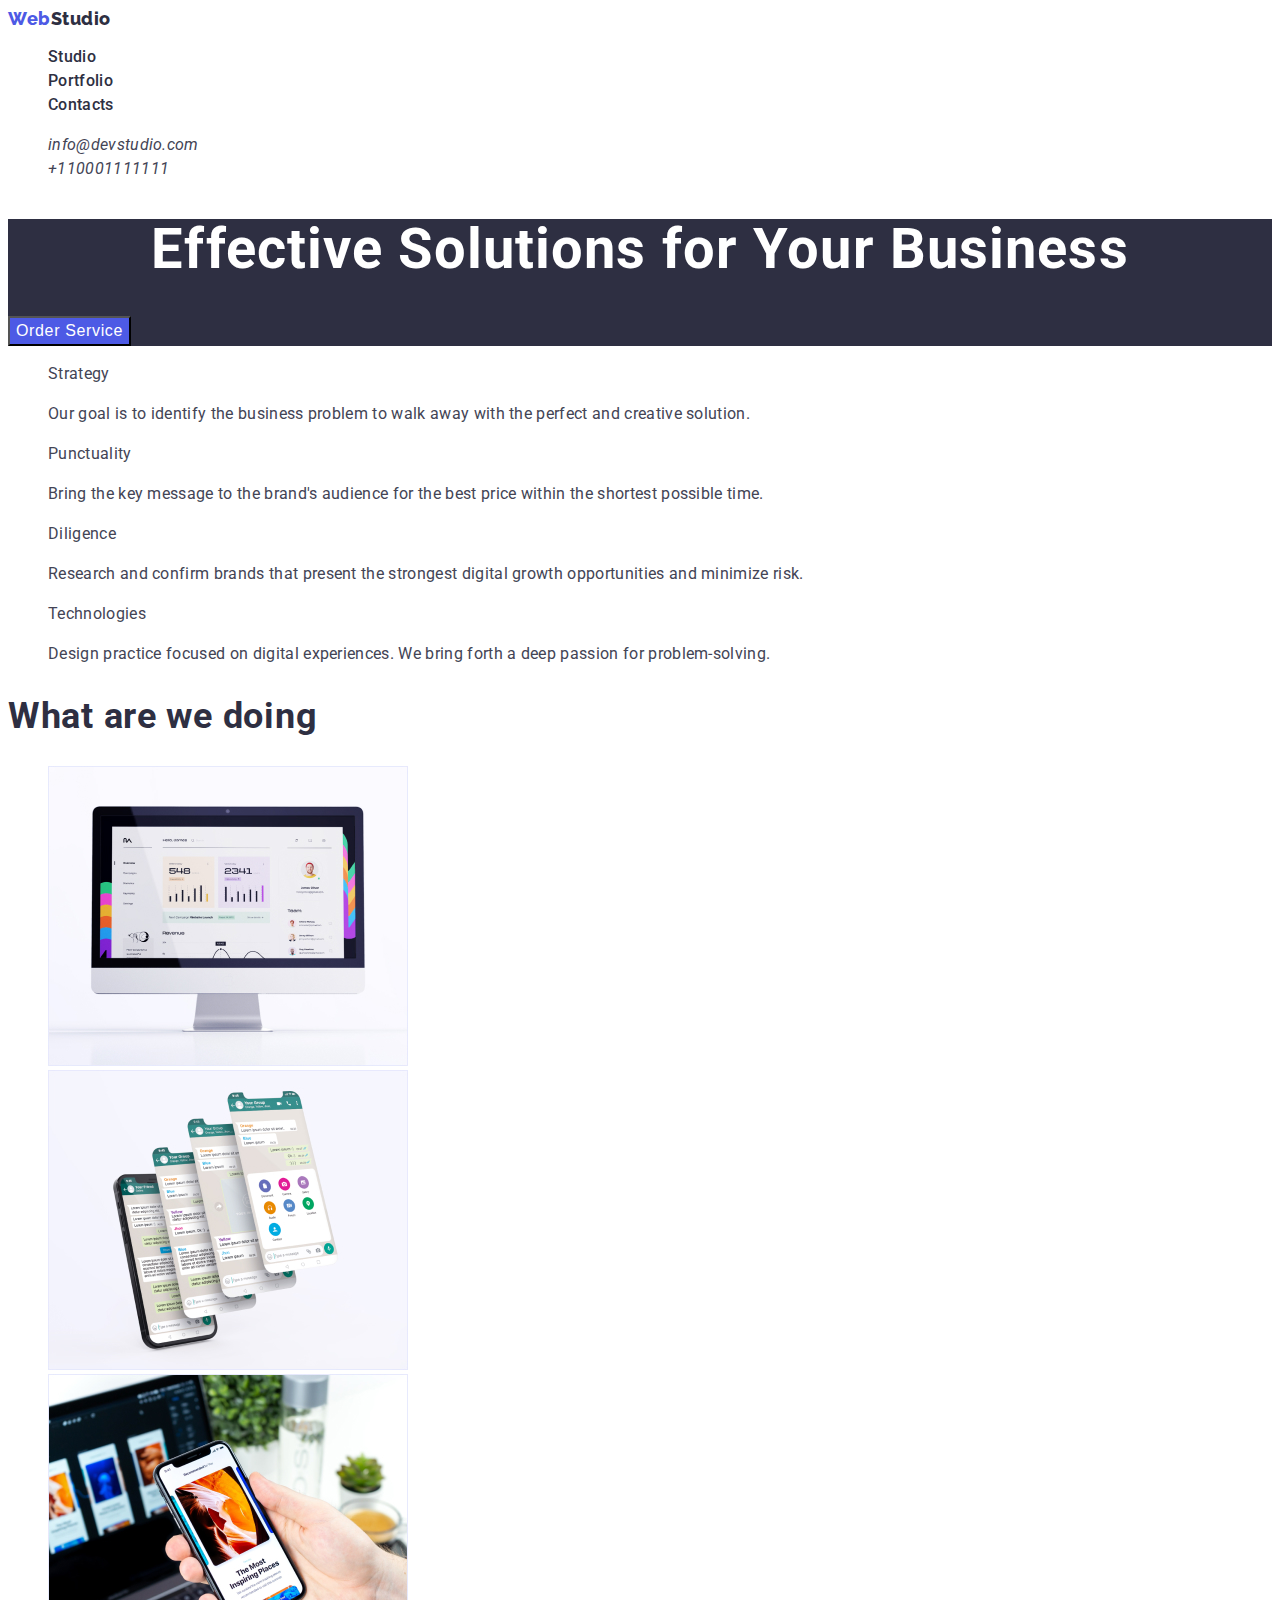
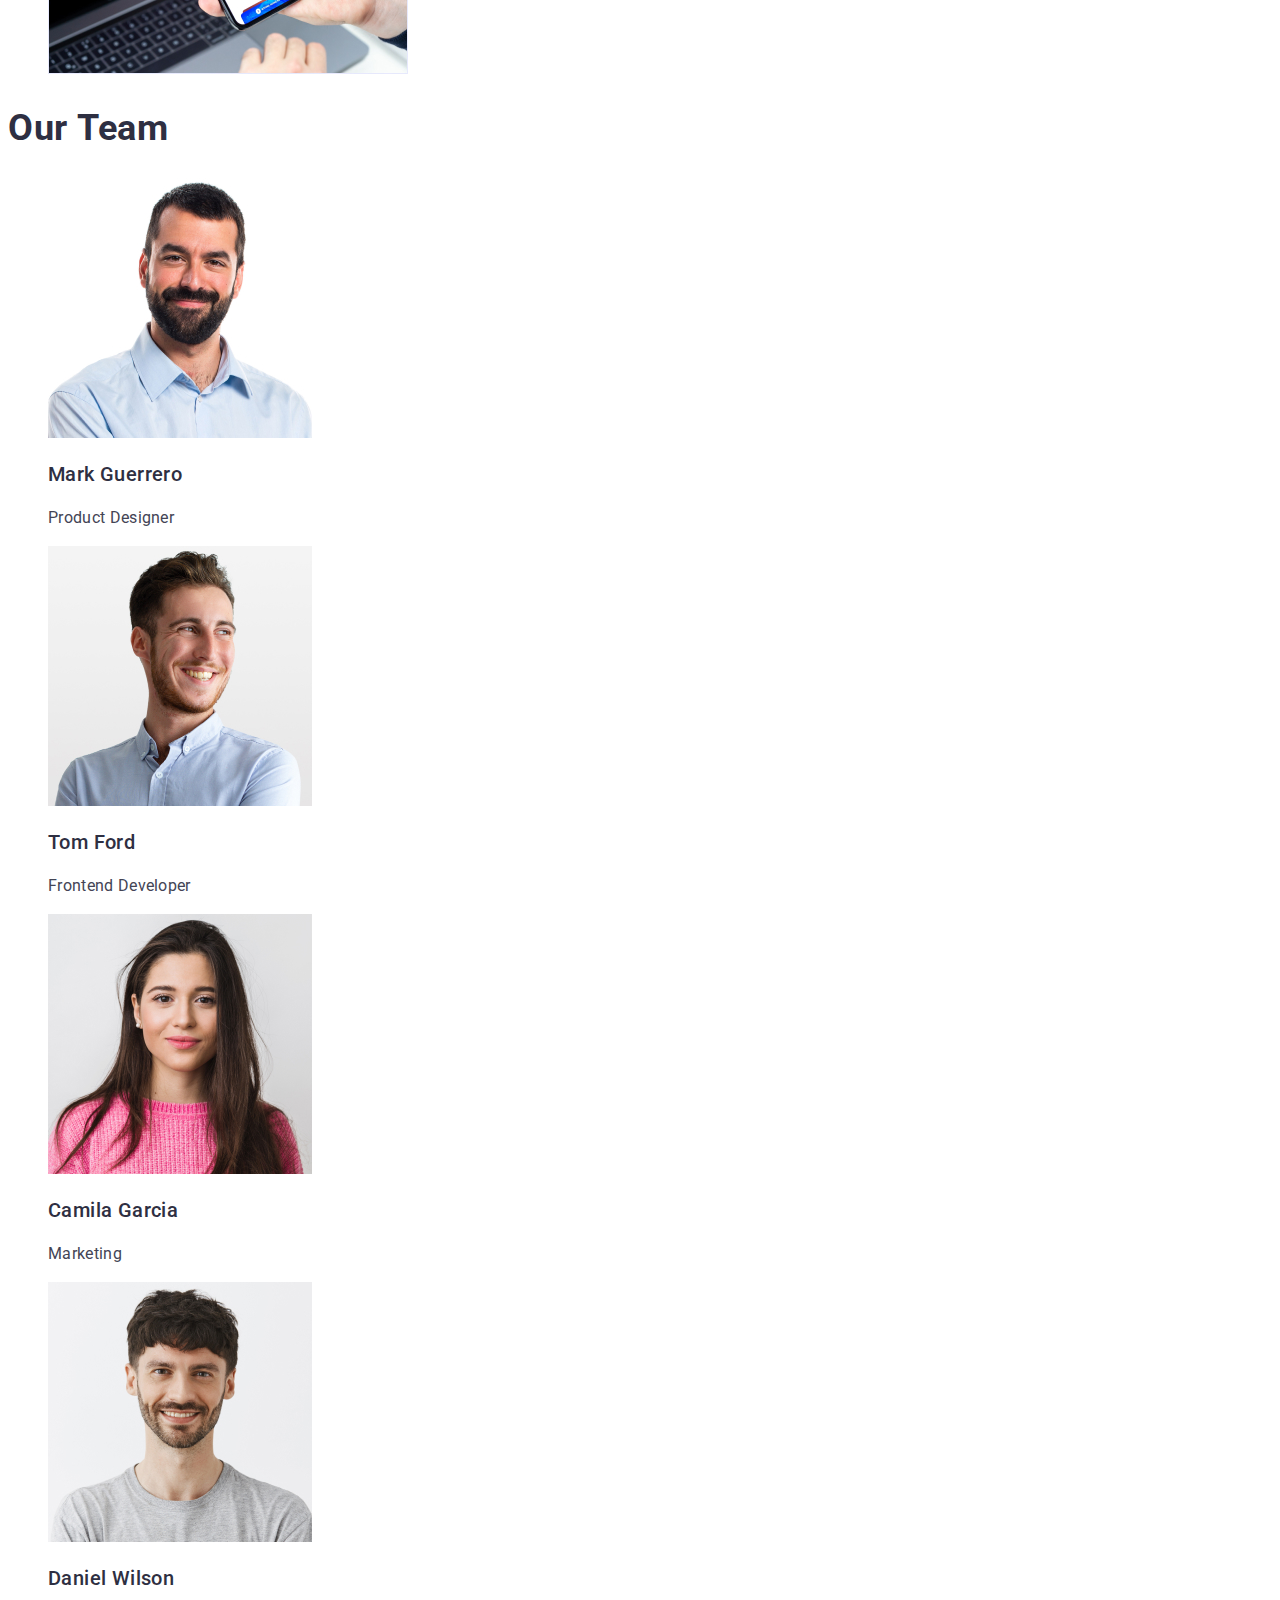
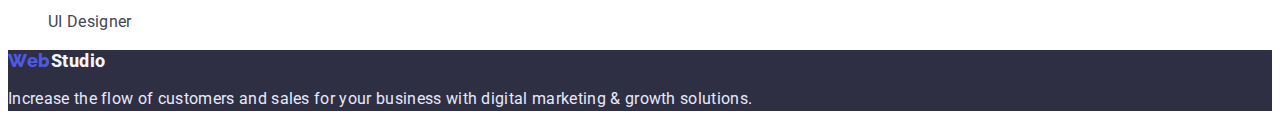
<file: index.html>
<!DOCTYPE html>
<html lang="en">
  <head>
    <meta charset="UTF-8" />
    <meta http-equiv="X-UA-Compatible" content="IE=edge" />
    <meta name="viewport" content="width=device-width, initial-scale=1.0" />
    <title>Webstudio</title>
    <link rel="stylesheet" href="./css/styles.css">
    <link rel="preconnect" href="https://fonts.googleapis.com" />
    <link rel="preconnect" href="https://fonts.gstatic.com" crossorigin />
    <link
      href="https://fonts.googleapis.com/css2?family=Raleway:wght@800&family=Roboto:wght@400;500;700;900&display=swap"
      rel="stylesheet"
    />
  </head>
  <body>
    <header class="page-header">
      <nav class="page-nav">
        <a class="logo link" href="./index.html"><span class="logo-span">Web</span>Studio</a>
        <ul class="menu list">
          <li class="menu-item">
            <a class="menu-link link" href="">Studio</a>
          </li>
          <li class="menu-item">
            <a class="menu-link link" href="">Portfolio</a>
          </li>
          <li class="menu-item">
            <a class="menu-link link" href="">Contacts</a>
          </li>
        </ul>
      </nav>
      <address class="contacts-address">
        <ul class="contacts-list list">
          <li class="list-mail">
            <a class="contact-mail link" href="mailto:info@devstudio.com">info@devstudio.com</a></li>
          <li class="list-phone">
            <a class="contact-phone link" href="tel:+110001111111">+110001111111</a></li>
        </ul>
      </address>
      </header>
    <main>
      <section class="first-section">
        <h1 class="first-section-name">Effective Solutions for Your Business</h1>
        <button class="modal-button" type="button">Order Service</button>
      </section>
      <section class="second-section">
        <h2 hidden>text</h2>
        <ul class="second-menu list">
          <li class="second-menu-list">
            <h3 class="second-section-name">Strategy</h3>
            <p class="second-section-name">
              Our goal is to identify the business problem to walk away with the
              perfect and creative solution.
            </p>
          </li>
          <li class="second-menu-list">
            <h3 class="second-section-name">Punctuality</h3>
            <p class="second-section-name">
              Bring the key message to the brand's audience for the best price
              within the shortest possible time.
            </p>
          </li>
          <li class="second-menu-list">
            <h3 class="second-section-name">Diligence</h3>
            <p class="second-section-name">
              Research and confirm brands that present the strongest digital
              growth opportunities and minimize risk.
            </p>
          </li>
          <li class="second-menu-list">
            <h3 class="second-section-name">Technologies</h3>
            <p class="second-section-name">
              Design practice focused on digital experiences. We bring forth a
              deep passion for problem-solving.
            </p>
          </li>
        </ul>
      </section>
      <section class="third-section">
        <h2 class="hero-title">What are we doing</h2>
        <ul class="third-section-menu list">
          <li class="third-menu-list">
            <img
              src="./images/img-1-h2.jpg"
              alt="Desktop"
              width="360"
              height="300"
            />
          </li>
          <li class="third-menu-list">
            <img
              src="./images/img-2-h2.jpg"
              alt="Desktop"
              width="360"
              height="300"
            />
          </li>
          <li class="third-menu-list">
            <img
              src="./images/img-3-h3.jpg"
              alt="Desktop"
              width="360"
              height="300"
            />
          </li>
        </ul>
      </section>
      <section class="last-section">
        <h2 class="hero-title">Our Team</h2>
        <ul class="main-caracter-list list">
          <li class="main-caracter">
            <img
              src="./images/img-4-3.jpg"
              alt="Mark Guerrero"
              width="264"
              height="260"
            />
            <h3 class="name-caracter">Mark Guerrero</h3>
            <p class="text-caracter">Product Designer</p>
          </li>
          <li class="main-caracter">
            <img
              src="./images/img-1.jpg"
              alt="Tom Ford"
              width="264"
              height="260"
            />
            <h3 class="name-caracter">Tom Ford</h3>
            <p class="text-caracter">Frontend Developer</p>
          </li>
          <li class="main-caracter">
            <img
              src="./images/img-2-2.jpg"
              alt="Camila Garcia"
              width="264"
              height="260"
            />
            <h3 class="name-caracter">Camila Garcia</h3>
            <p class="text-caracter">Marketing</p>
          </li>
          <li class="main-caracter">
            <img
              src="./images/img-3-3.jpg"
              alt="Daniel Wilson"
              width="264"
              height="260"
            />
            <h3 class="name-caracter">Daniel Wilson</h3>
            <p class="text-caracter">UI Designer</p>
          </li>
        </ul>
      </section>
    </main>
    <footer>
      <div class="footer-div">
        <a class="logo-footer link" href="./index.html"><span class="logo-span">Web</span>Studio</a>
        <p class="last-text">
          Increase the flow of customers and sales for your business with
          digital marketing & growth solutions.
        </p>
      </div>
    </footer>
  </body>
</html>
</file>
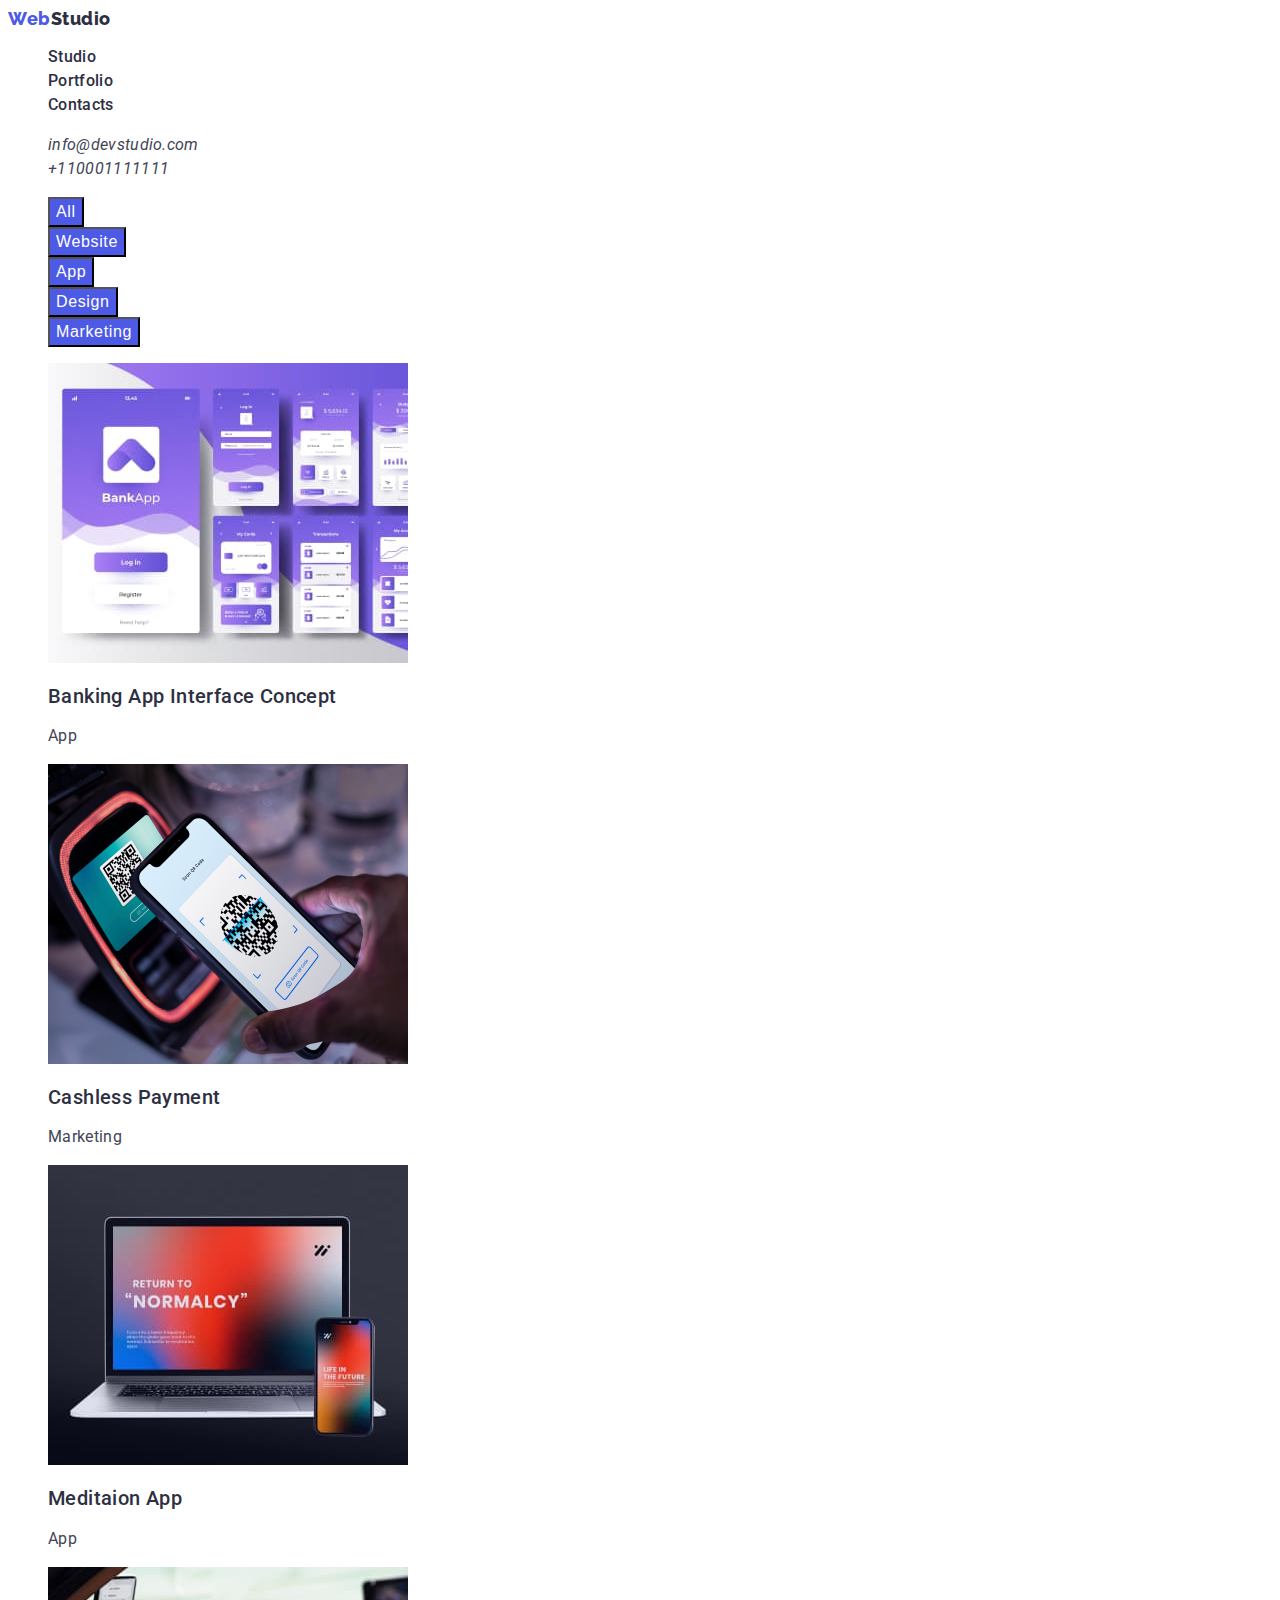
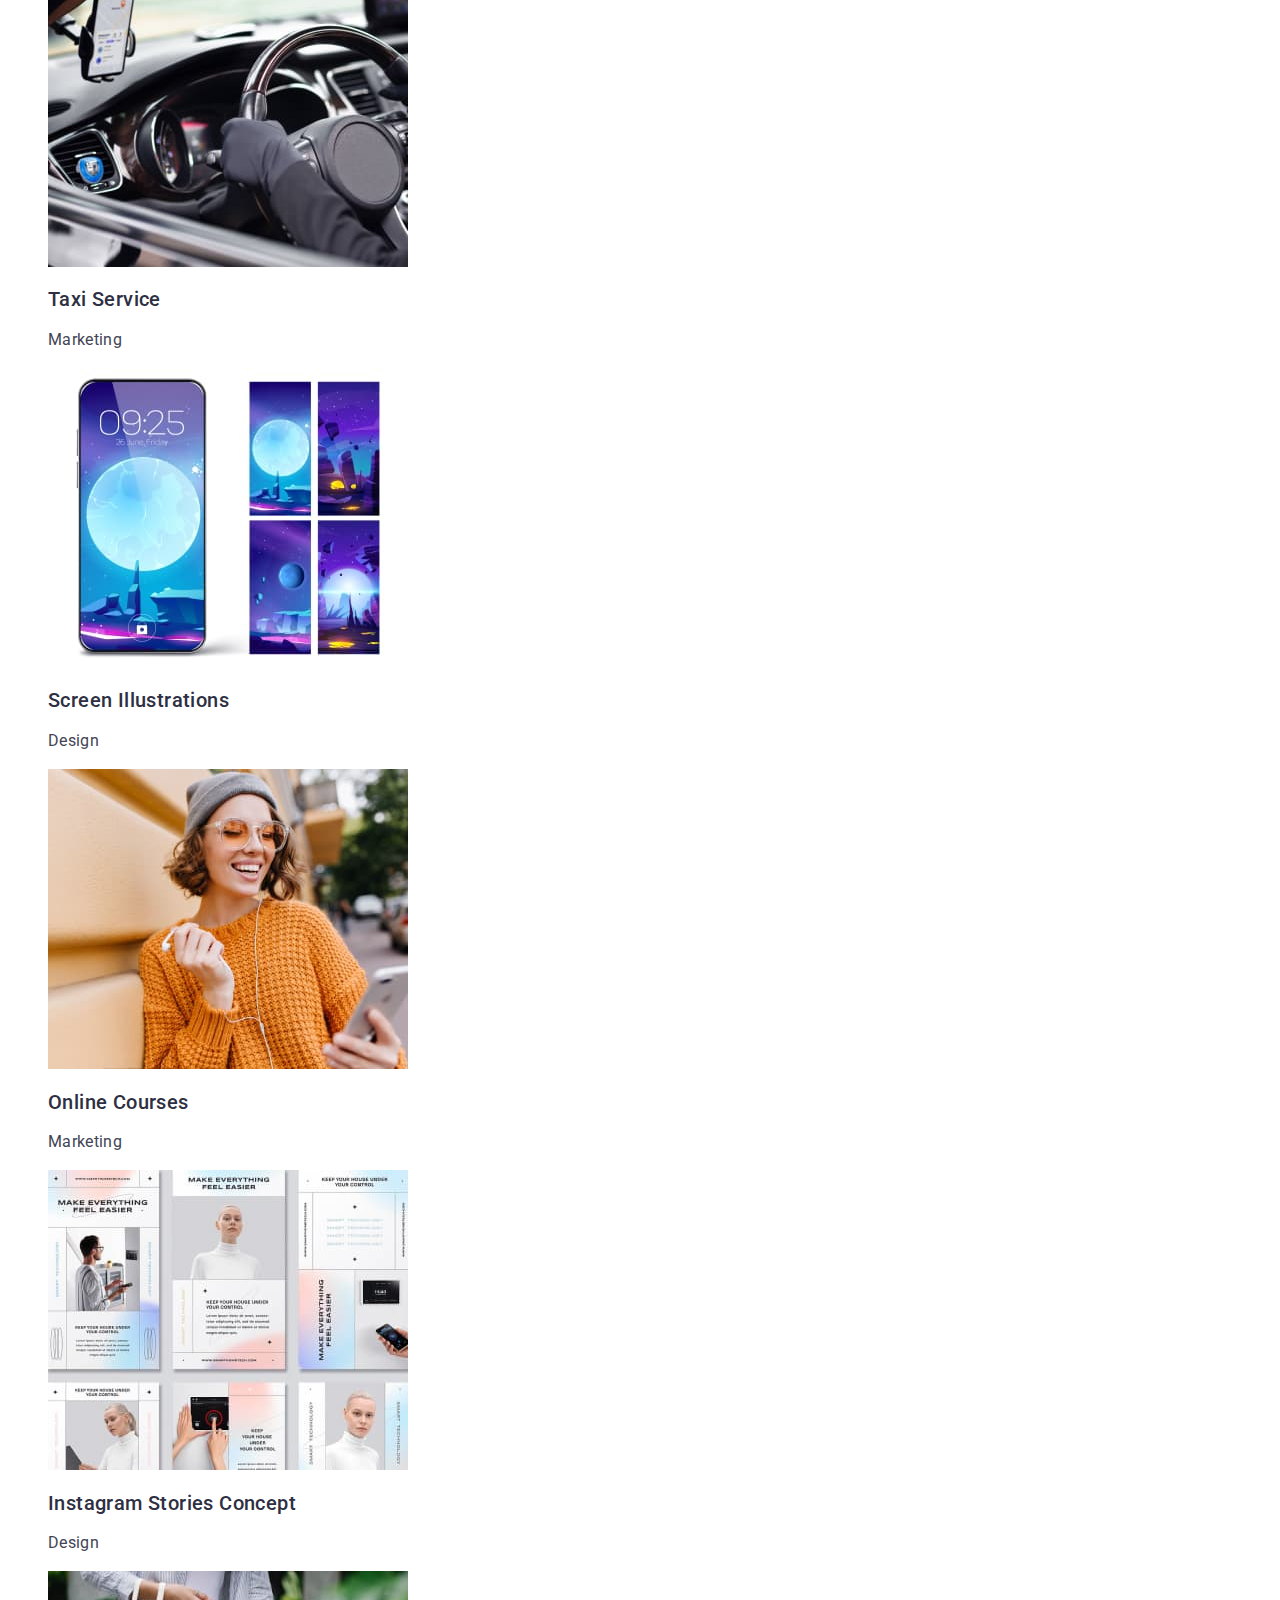
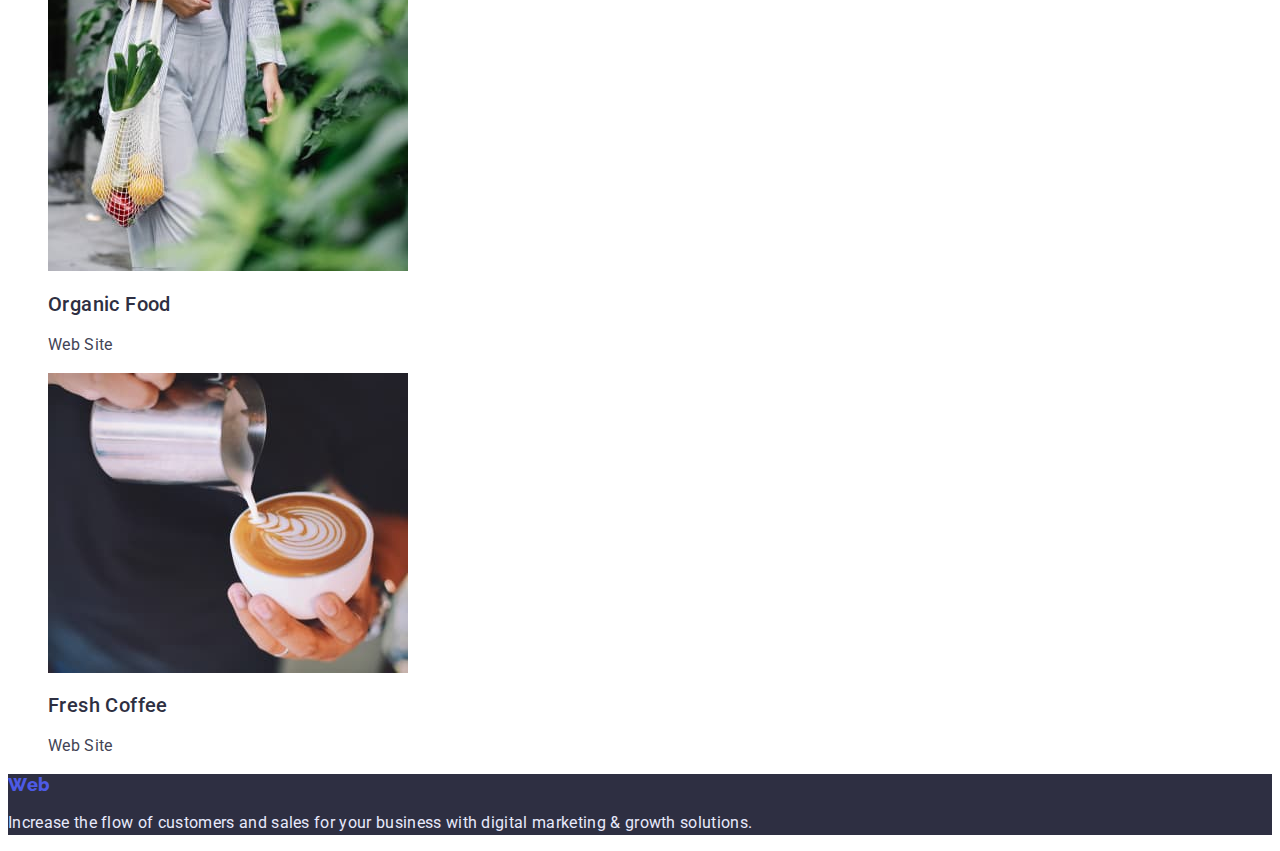
<file: portfolio.html>
<!DOCTYPE html>
<html lang="en">
  <head>
    <meta charset="UTF-8" />
    <meta http-equiv="X-UA-Compatible" content="IE=edge" />
    <meta name="viewport" content="width=device-width, initial-scale=1.0" />
    <title>Webstudio</title>
    <link rel="preconnect" href="https://fonts.googleapis.com" />
    <link rel="preconnect" href="https://fonts.gstatic.com" crossorigin />
    <link
      href="https://fonts.googleapis.com/css2?family=Raleway:wght@800&family=Roboto:wght@400;500;700;900&display=swap"
      rel="stylesheet"
    />
    <link rel="stylesheet" href="./css/styles.css" />
  </head>
  <body>
    <header class="page-header">
      <nav class="page-nav">
        <a class="logo link" href="./index.html"><span class="logo-span">Web</span>Studio</a>
        <ul class="menu list">
          <li class="menu-item">
            <a class="menu-link link" href="">Studio</a>
          </li>
          <li class="menu-item">
            <a class="menu-link link" href="">Portfolio</a>
          </li>
          <li class="menu-item">
            <a class="menu-link link" href="">Contacts</a>
          </li>
        </ul>
      </nav>
      <address class="contacts-address">
        <ul class="contacts-list list">
          <li class="list-mail">
            <a class="contact-mail link" href="mailto:info@devstudio.com">info@devstudio.com</a></li>
          <li class="list-phone">
            <a class="contact-phone link" href="tel:+110001111111">+110001111111</a></li>
        </ul>
      </address>
      </header>
    <main>
      <section class="hero-section">
        <h1 hidden>text</h1>
        <ul class="portfolio list">
          <li class="portfolio-list">
            <button class="portfolio-button" type="button">All</button></li>
          <li>
            <button class="portfolio-button" type="button">Website</button></li>
          <li>
            <button class="portfolio-button" type="button">App</button></li>
          <li>
            <button class="portfolio-button" type="button">Design</button></li>
          <li>
            <button class="portfolio-button" type="button">Marketing</button></li>
        </ul>
        <ul class="portfolio-cards list">
          <li class="card-item">
            <img
              src="./images/img-1-2.jpg"
              alt="Banking App Interface Concept"
              width="360"
              height="300"
            />
            <h2 class="cards-name">Banking App Interface Concept</h2>
            <p class="cards-text">App</p>
          </li>
          <li class="card-item">
            <img
              src="./images/img-6.jpg"
              alt="Cashless Payment"
              width="360"
              height="300"
            />
            <h2 class="cards-name"> Cashless Payment</h2>
            <p class="cards-text">Marketing</p>
          </li>
          <li class="card-item">
            <img
              src="./images/img-3-2-2.jpg"
              alt="Meditaion App"
              width="360"
              height="300"
            />
            <h2 class="cards-name">Meditaion App</h2>
            <p class="cards-text">App</p>
          </li>
          <li class="card-item">
            <img
              src="./images/img-4-2-2.jpg"
              alt="Taxi Service"
              width="360"
              height="300"
            />
            <h2 class="cards-name">Taxi Service</h2>
            <p class="cards-text">Marketing</p>
          </li>
          <li class="card-item">
            <img
              src="./images/img-7-2.jpg"
              alt="Screen Illustrations"
              width="360"
              height="300"
            />
            <h2 class="cards-name">Screen Illustrations</h2>
            <p class="cards-text">Design</p>
          </li>
          <li class="card-item">
            <img
              src="./images/img-8-2.jpg"
              alt="Online Courses"
              width="360"
              height="300"
            />
            <h2 class="cards-name">Online Courses</h2>
            <p class="cards-text">Marketing</p>
          </li>
          <li class="card-item">
            <img
              src="./images/img-9-2.jpg"
              alt="Instagram Stories Concept"
              width="360"
              height="300"
            />
            <h2 class="cards-name">Instagram Stories Concept</h2>
            <p class="cards-text">Design</p>
          </li>
          <li class="card-item">
            <img
              src="./images/img-10-2.jpg"
              alt="Organic Food"
              width="360"
              height="300"
            />
            <h2 class="cards-name">Organic Food</h2>
            <p class="cards-text">Web Site</p>
          </li>
          <li class="card-item">
            <img
              src="./images/img-11-2.jpg"
              alt="Fresh Coffee"
              width="360"
              height="300"
            />
            <h2 class="cards-name">Fresh Coffee</h2>
            <p class="cards-text">Web Site</p>
          </li>
        </ul>
      </section>
    </main>
    <footer>
      <div class="footer-div">
        <a class="logo link" href="./index.html"><span class="logo-span">Web</span>Studio</a>
        <p class="last-text">
          Increase the flow of customers and sales for your business with
          digital marketing & growth solutions.
        </p>
      </div>
    </footer>
  </body>
</html>
</file>
<file: css/styles.css>
.list {
    list-style: none;
}

.link {
    text-decoration: none;
}
body {
    font-family: 'Roboto',sans-serif;
}
/* =========HEADER======== */
.logo-span {
    font-family: 'Raleway';
font-weight: 800;
font-size: 18px;
line-height: 21px;
letter-spacing: 0.03em;


color: #4D5AE5;
}

.logo {
    font-family: 'Raleway';
font-weight: 800;
font-size: 18px;
line-height: 21px;
letter-spacing: 0.03em;

color: #2E2F42;
}


.menu-link {
font-family: 'Roboto';
font-weight: 500;
font-size: 16px;
line-height: 24px;
letter-spacing: 0.02em;
color: #2E2F42;

}

.menu-link:hover,
.menu-link:focus {
    color: #404BBF;
}

.contact-mail{
    font-family: 'Roboto';
    font-weight: 400;
    font-size: 16px;
    line-height: 24px;
    
    letter-spacing: 0.02em;
    color: #434455;
    
}
.contact-mail:hover,
.contact-mail:focus {
    color: #404BBF;
}
.contact-phone {
    font-family: 'Roboto';
font-weight: 400;
font-size: 16px;
line-height: 24px;

letter-spacing: 0.02em;

color: #434455;

}

/* =========HEADER======== */

/* =========MAIN========== */

.first-section-name {
    font-family: 'Roboto';

font-weight: 700;
font-size: 56px;
line-height: 60px;
text-align: center;
letter-spacing: 0.02em;
color: #FFFFFF;

}

.first-section {
    background-color: #2E2F42;
}

.modal-button {
font-weight: 500;
font-size: 16px;
line-height: 24px;
letter-spacing: 0.04em;
cursor: pointer;

color: #FFFFFF;
background-color: #4D5AE5;
}

.modal-button:hover,
.modal-button:focus {
    background-color: #404BBF;
    color:  #4D5AE5;
    
}

.second-section-name {
    
font-weight: 500;
font-size: 20px;
line-height: 24px;

letter-spacing: 0.02em;

color: #2E2F42;

}

.second-section-name {

font-weight: 400;
font-size: 16px;
line-height: 24px;

letter-spacing: 0.02em;


color: #434455;

}

.hero-title {
    font-weight: 700;
font-size: 36px;
line-height: 40px;
letter-spacing: 0.02em;


color: #2E2F42;
}

.name-caracter {
    font-weight: 500;
font-size: 20px;
line-height: 24px;
letter-spacing: 0.02em;


color: #2E2F42;

}

.text-caracter {
    font-weight: 400;
font-size: 16px;
line-height: 24px;
letter-spacing: 0.02em;


color: #434455;

}

.portfolio-button {
    font-weight: 500;
font-size: 16px;
line-height: 24px;
letter-spacing: 0.04em;
cursor: pointer;
color: #FFFFFF;
background-color: #4D5AE5;
}
.portfolio-button:hover,
.portfolio-button:focus{
 color: #404BBF;
}

.cards-name {
    font-weight: 500;
font-size: 20px;
line-height: 24px;

letter-spacing: 0.02em;
color: #2E2F42;
    
}
.cards-text {
    font-weight: 400;
font-size: 16px;
line-height: 24px;

letter-spacing: 0.02em;

color: #434455;
}



/*======FOOTER======*/
.last-text {
    font-weight: 400;
font-size: 16px;
line-height: 24px;

letter-spacing: 0.02em;
color: #E7E9FC;
}

.logo-footer {
    font-weight: 800;
font-size: 18px;
line-height: 21px;
letter-spacing: 0.03em;

color: #F4F4FD;

}

.footer-div {
    background-color: #2E2F42;
}
</file>
